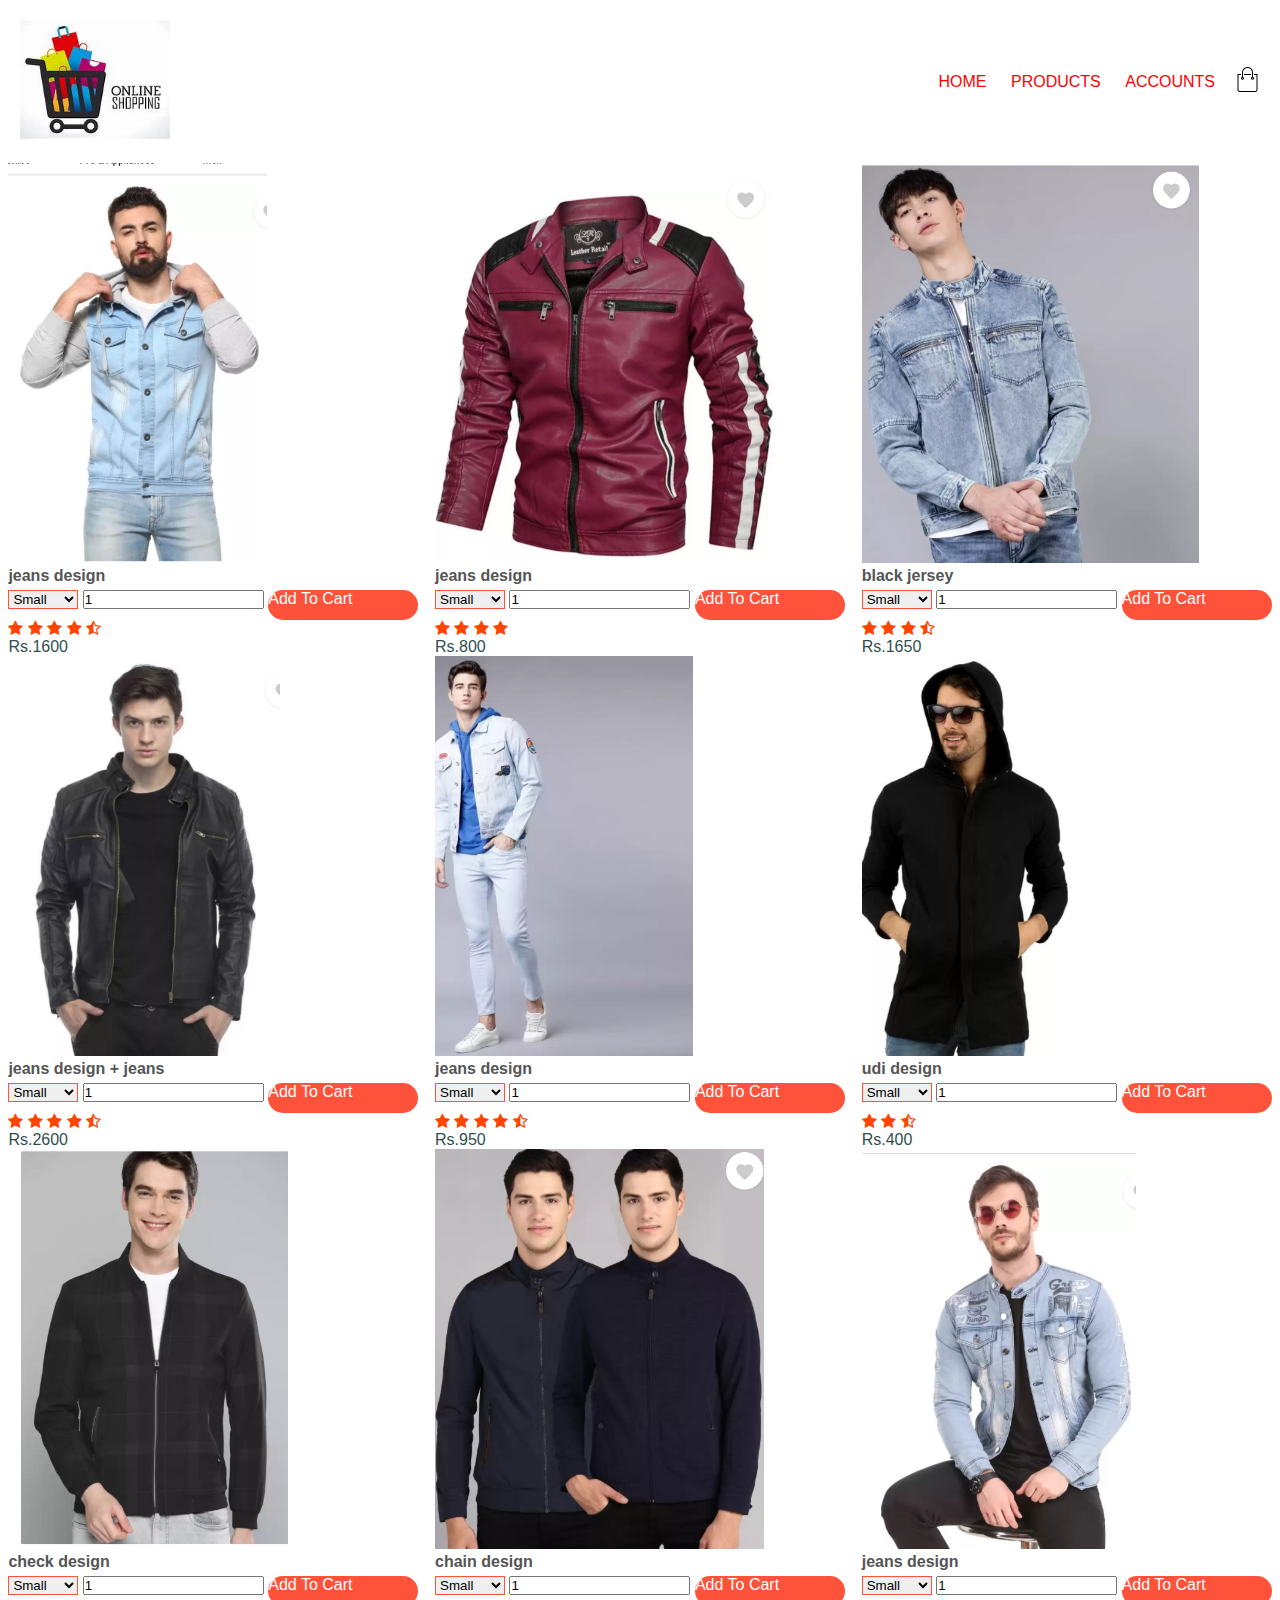
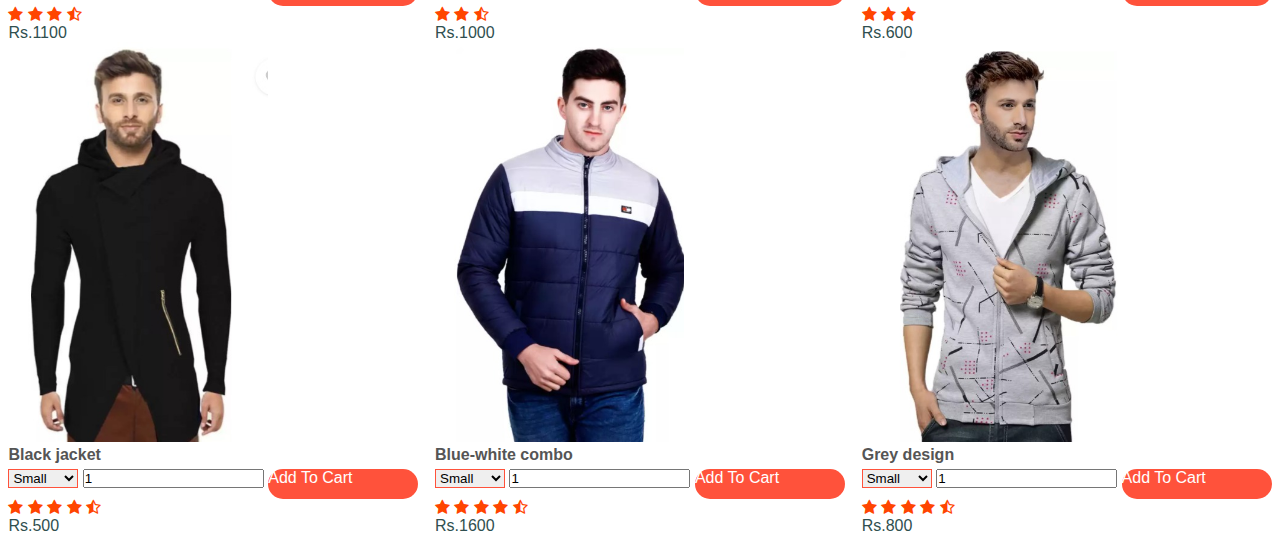
<file: HTML/jacket.html>
<!DOCTYPE html>
<html lang="en">

<head>
    <meta charset="UTF-8">
    <meta name="viewport" content="width=device-width, initial-scale=1.0">
    <title>Jacket</title>
    <link rel="stylesheet" href="https://cdn.jsdelivr.net/npm/bootstrap@4.5.3/dist/css/bootstrap.min.css" integrity="sha384-TX8t27EcRE3e/ihU7zmQxVncDAy5uIKz4rEkgIXeMed4M0jlfIDPvg6uqKI2xXr2" crossorigin="anonymous">
    <link rel="stylesheet" href="https://stackpath.bootstrapcdn.com/font-awesome/4.7.0/css/font-awesome.min.css">
    <link rel="stylesheet" href="../CSS/style.css">
    <style>
        .content {
            min-height: 100px;
        }
        
        .btn {
            display: inline-block;
            margin-top: 5px;
            height: 30px;
            width: 150px;
            border-radius: 30px;
            color: white;
            background-color: #ff523b;
            transition: background 0.5s;
        }
        
        .btn:hover {
            background: #563434;
        }
    </style>

</head>

<body>
    <div class="navbar">
        <div class="logo">
            <a href="../index.html"><img src="../img/logo.jpg" width="150px"></a>
        </div>
        <nav>
            <ul id="MenuItems">
                <li><a href="../index.html">HOME</a></li>
                <li><a href="../HTML/products.html">PRODUCTS</a></li>
                <li><a href="../HTML/account.html">ACCOUNTS</a></li>
            </ul>
        </nav>
        <a href="../HTML/cart.html"><img src="../img/cart.png" width="25px" height="25px"></a>
        <img src="../img/menu.png" class="menu-icon" onclick="menutoggle()">
    </div>
    </div>


    <div class="container-fluid">
        <div class="row">
            <div class="col-md-3">
                <div class="content ">
                    <img src="../img/p12.jpg" class="img-fluid" style="height: 400px;" alt="Responsive image">
                    <h4>jeans design</h4>
                    <div class="col-2">



                        <select>
                            <option>Small</option>
                            <option>Medium</option>
                            <option>Large</option>
                            <option>XL</option>
                            <option>XXL</option>
                            <option>XXXL</option>
                        </select>
                        <input type="number" value="1">
                        <a href="" class="btn">Add To Cart</a>



                    </div>
                    <div class="rating">
                        <i class="fa fa-star"></i>
                        <i class="fa fa-star"></i>
                        <i class="fa fa-star"></i>
                        <i class="fa fa-star"></i>
                        <i class="fa fa-star-half-o"></i>
                    </div>
                    <p>Rs.1600</p>


                </div>
            </div>
            <div class="col-md-3">
                <div class="content ">
                    <img src="../img/p11.jpg" class="img-fluid" style="height: 400px;" alt="Responsive image">
                    <h4>jeans design</h4>
                    <div class="col-2">



                        <select>
                            <option>Small</option>
                            <option>Medium</option>
                            <option>Large</option>
                            <option>XL</option>
                            <option>XXL</option>
                            <option>XXXL</option>
                        </select>
                        <input type="number" value="1">
                        <a href="" class="btn">Add To Cart</a>



                    </div>


                    <div class="rating">
                        <i class="fa fa-star"></i>
                        <i class="fa fa-star"></i>
                        <i class="fa fa-star"></i>
                        <i class="fa fa-star"></i>

                    </div>
                    <p>Rs.800</p>


                </div>
            </div>
            <div class="col-md-3">
                <div class="content ">
                    <img src="../img/p10.jpg" class="img-fluid" style="height: 400px;" alt="Responsive image">
                    <h4>black jersey</h4>
                    <div class="col-2">



                        <select>
                            <option>Small</option>
                            <option>Medium</option>
                            <option>Large</option>
                            <option>XL</option>
                            <option>XXL</option>
                            <option>XXXL</option>
                        </select>
                        <input type="number" value="1">
                        <a href="" class="btn">Add To Cart</a>



                    </div>
                    <div class="rating">
                        <i class="fa fa-star"></i>
                        <i class="fa fa-star"></i>
                        <i class="fa fa-star"></i>

                        <i class="fa fa-star-half-o"></i>
                    </div>
                    <p>Rs.1650</p>


                </div>
            </div>
            <div class="col-md-3">
                <div class="content ">
                    <img src="../img/p9.jpg" class="img-fluid" style="height: 400px;" alt="Responsive image">
                    <h4>jeans design + jeans</h4>
                    <div class="col-2">



                        <select>
                            <option>Small</option>
                            <option>Medium</option>
                            <option>Large</option>
                            <option>XL</option>
                            <option>XXL</option>
                            <option>XXXL</option>
                        </select>
                        <input type="number" value="1">
                        <a href="" class="btn">Add To Cart</a>



                    </div>

                    <div class="rating">
                        <i class="fa fa-star"></i>
                        <i class="fa fa-star"></i>
                        <i class="fa fa-star"></i>
                        <i class="fa fa-star"></i>
                        <i class="fa fa-star-half-o"></i>
                    </div>
                    <p>Rs.2600</p>


                </div>
            </div>
            <div class="col-md-3">
                <div class="content ">
                    <img src="../img/p8.jpg" class="img-fluid" style="height: 400px;" alt="Responsive image">
                    <h4>jeans design</h4>
                    <div class="col-2">



                        <select>
                            <option>Small</option>
                            <option>Medium</option>
                            <option>Large</option>
                            <option>XL</option>
                            <option>XXL</option>
                            <option>XXXL</option>
                        </select>
                        <input type="number" value="1">
                        <a href="" class="btn">Add To Cart</a>



                    </div>
                    <div class="rating">
                        <i class="fa fa-star"></i>
                        <i class="fa fa-star"></i>
                        <i class="fa fa-star"></i>
                        <i class="fa fa-star"></i>
                        <i class="fa fa-star-half-o"></i>
                    </div>
                    <p>Rs.950</p>


                </div>
            </div>
            <div class="col-md-3">
                <div class="content ">
                    <img src="../img/p7.jpg" class="img-fluid" style="height: 400px;" alt="Responsive image">
                    <h4>udi design</h4>
                    <div class="col-2">



                        <select>
                            <option>Small</option>
                            <option>Medium</option>
                            <option>Large</option>
                            <option>XL</option>
                            <option>XXL</option>
                            <option>XXXL</option>
                        </select>
                        <input type="number" value="1">
                        <a href="" class="btn">Add To Cart</a>



                    </div>
                    <div class="rating">
                        <i class="fa fa-star"></i>
                        <i class="fa fa-star"></i>

                        <i class="fa fa-star-half-o"></i>
                    </div>
                    <p>Rs.400</p>


                </div>
            </div>
            <div class="col-md-3">
                <div class="content ">
                    <img src="../img/p6.jpg" class="img-fluid" style="height: 400px;" alt="Responsive image">
                    <h4>check design</h4>
                    <div class="col-2">



                        <select>
                            <option>Small</option>
                            <option>Medium</option>
                            <option>Large</option>
                            <option>XL</option>
                            <option>XXL</option>
                            <option>XXXL</option>
                        </select>
                        <input type="number" value="1">
                        <a href="" class="btn">Add To Cart</a>



                    </div>
                    <div class="rating">
                        <i class="fa fa-star"></i>
                        <i class="fa fa-star"></i>

                        <i class="fa fa-star"></i>
                        <i class="fa fa-star-half-o"></i>
                    </div>
                    <p>Rs.1100</p>


                </div>
            </div>
            <div class="col-md-3">
                <div class="content ">
                    <img src="../img/p5.jpg" class="img-fluid" style="height: 400px;" alt="Responsive image">
                    <h4>chain design</h4>
                    <div class="col-2">



                        <select>
                            <option>Small</option>
                            <option>Medium</option>
                            <option>Large</option>
                            <option>XL</option>
                            <option>XXL</option>
                            <option>XXXL</option>
                        </select>
                        <input type="number" value="1">
                        <a href="" class="btn">Add To Cart</a>



                    </div>
                    <div class="rating">

                        <i class="fa fa-star"></i>
                        <i class="fa fa-star"></i>
                        <i class="fa fa-star-half-o"></i>
                    </div>
                    <p>Rs.1000</p>


                </div>
            </div>

            <div class="col-md-3">
                <div class="content ">
                    <img src="../img/p1.jpg" class="img-fluid" style="height: 400px;" alt="Responsive image">
                    <h4>jeans design</h4>
                    <div class="col-2">



                        <select>
                            <option>Small</option>
                            <option>Medium</option>
                            <option>Large</option>
                            <option>XL</option>
                            <option>XXL</option>
                            <option>XXXL</option>
                        </select>
                        <input type="number" value="1">
                        <a href="" class="btn">Add To Cart</a>



                    </div>
                    <div class="rating">
                        <i class="fa fa-star"></i>

                        <i class="fa fa-star"></i>
                        <i class="fa fa-star"></i>

                    </div>
                    <p>Rs.600</p>


                </div>
            </div>
            <div class="col-md-3">
                <div class="content">
                    <img src="../img/p2.jpg" class="img-fluid" style="height: 400px;" alt="Responsive image">
                    <h4>Black jacket</h4>
                    <div class="col-2">



                        <select>
                            <option>Small</option>
                            <option>Medium</option>
                            <option>Large</option>
                            <option>XL</option>
                            <option>XXL</option>
                            <option>XXXL</option>
                        </select>
                        <input type="number" value="1">
                        <a href="" class="btn">Add To Cart</a>



                    </div>
                    <div class="rating">
                        <i class="fa fa-star"></i>
                        <i class="fa fa-star"></i>
                        <i class="fa fa-star"></i>
                        <i class="fa fa-star"></i>
                        <i class="fa fa-star-half-o"></i>
                    </div>
                    <p>Rs.500</p>
                </div>
            </div>
            <div class="col-md-3">
                <div class="content ">
                    <img src="../img/p3.jpg" class="img-fluid" style="height: 400px;" alt="Responsive image">
                    <h4>Blue-white combo</h4>
                    <div class="col-2">



                        <select>
                            <option>Small</option>
                            <option>Medium</option>
                            <option>Large</option>
                            <option>XL</option>
                            <option>XXL</option>
                            <option>XXXL</option>
                        </select>
                        <input type="number" value="1">
                        <a href="" class="btn">Add To Cart</a>



                    </div>
                    <div class="rating">
                        <i class="fa fa-star"></i>
                        <i class="fa fa-star"></i>
                        <i class="fa fa-star"></i>
                        <i class="fa fa-star"></i>
                        <i class="fa fa-star-half-o"></i>
                    </div>
                    <p>Rs.1600</p>
                </div>
            </div>
            <div class="col-md-3">
                <div class="content">
                    <img src="../img/p4.jpg" class="img-fluid" style="height: 400px;" alt="Responsive image">
                    <h4>Grey design</h4>
                    <div class="col-2">



                        <select>
                            <option>Small</option>
                            <option>Medium</option>
                            <option>Large</option>
                            <option>XL</option>
                            <option>XXL</option>
                            <option>XXXL</option>
                        </select>
                        <input type="number" value="1">
                        <a href="" class="btn">Add To Cart</a>



                    </div>
                    <div class="rating">
                        <i class="fa fa-star"></i>
                        <i class="fa fa-star"></i>
                        <i class="fa fa-star"></i>
                        <i class="fa fa-star"></i>
                        <i class="fa fa-star-half-o"></i>
                    </div>
                    <p>Rs.800</p>
                </div>






            </div>
        </div>
</body>

</html>
</file>
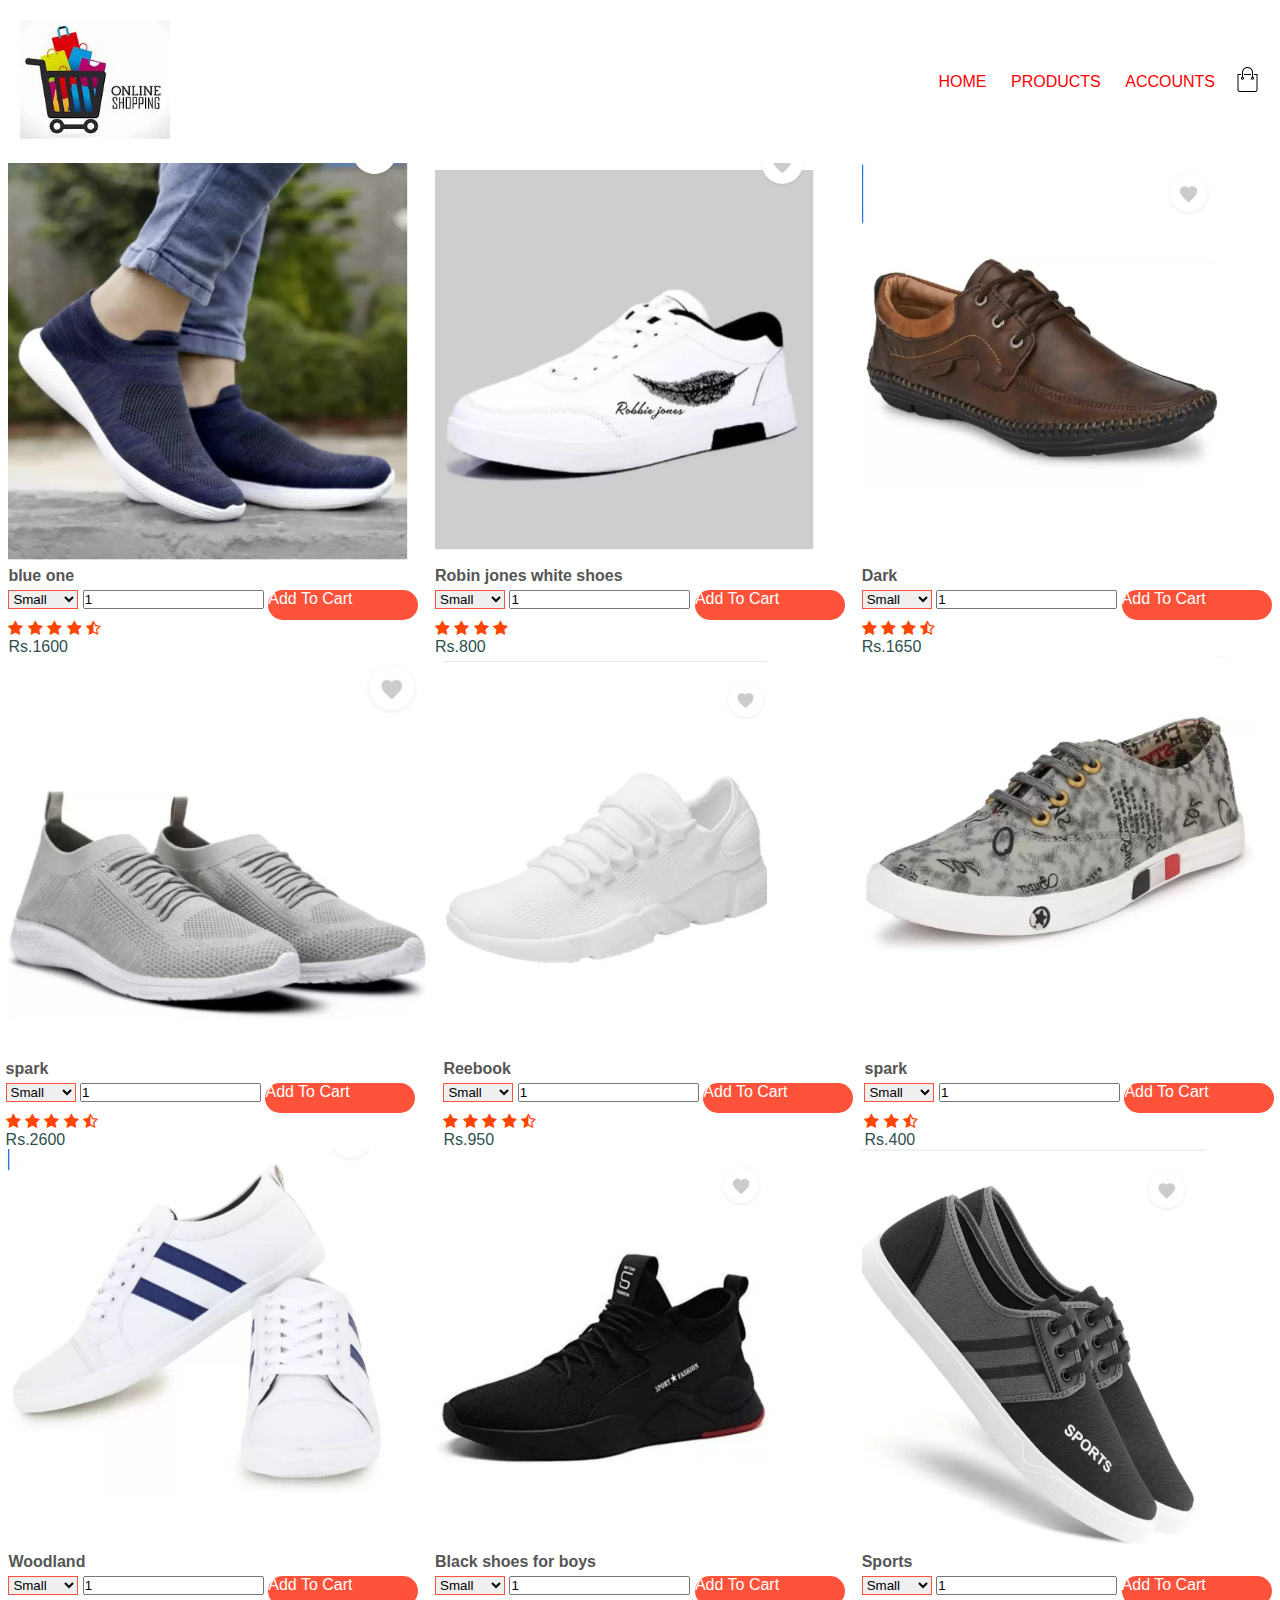
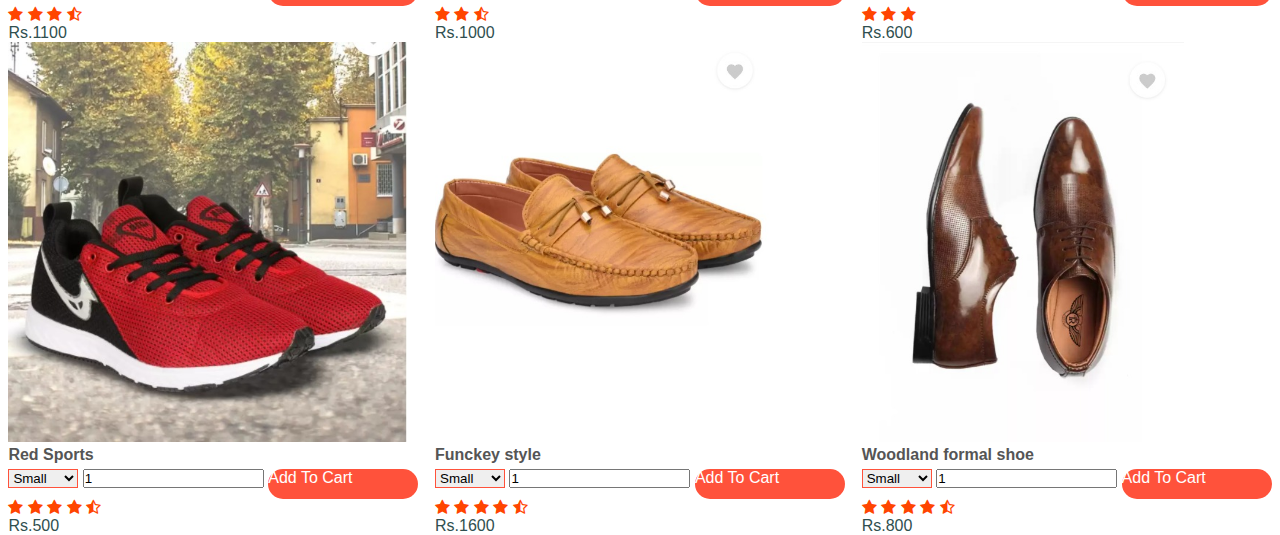
<file: HTML/shoes.html>
<!DOCTYPE html>
<html lang="en">

<head>
    <meta charset="UTF-8">
    <meta name="viewport" content="width=device-width, initial-scale=1.0">
    <title>Shoes</title>
    <link rel="stylesheet" href="https://cdn.jsdelivr.net/npm/bootstrap@4.5.3/dist/css/bootstrap.min.css" integrity="sha384-TX8t27EcRE3e/ihU7zmQxVncDAy5uIKz4rEkgIXeMed4M0jlfIDPvg6uqKI2xXr2" crossorigin="anonymous">
    <link rel="stylesheet" href="https://stackpath.bootstrapcdn.com/font-awesome/4.7.0/css/font-awesome.min.css">
    <link rel="stylesheet" href="../CSS/style.css">
    <style>
        .content {
            min-height: 100px;
        }
        
        .btn {
            display: inline-block;
            margin-top: 5px;
            height: 30px;
            width: 150px;
            border-radius: 30px;
            color: white;
            background-color: #ff523b;
            transition: background 0.5s;
        }
        
        .btn:hover {
            background: #563434;
        }
    </style>
</head>

<body>
    <div class="navbar">
        <div class="logo">
            <a href="../index.html"><img src="../img/logo.jpg" width="150px"></a>
        </div>
        <nav>
            <ul id="MenuItems">
                <li><a href="../index.html">HOME</a></li>
                <li><a href="../HTML/products.html">PRODUCTS</a></li>
                <li><a href="../HTML/account.html">ACCOUNTS</a></li>
            </ul>
        </nav>
        <a href="../HTML/cart.html"><img src="../img/cart.png" width="25px" height="25px"></a>
        <img src="../img/menu.png" class="menu-icon" onclick="menutoggle()">
    </div>
    </div>

    <div class="container-fluid">
        <div class="row">
            <div class="col-md-3">
                <div class="content ">
                    <img src="../img/s1.jpg" class="img-fluid" style="height: 400px;" alt="Responsive image">
                    <h4>blue one</h4>
                    <div class="col-2">



                        <select>
                            <option>Small</option>
                            <option>Medium</option>
                            <option>Large</option>
                            <option>XL</option>
                            <option>XXL</option>
                            <option>XXXL</option>
                        </select>
                        <input type="number" value="1">
                        <a href="" class="btn">Add To Cart</a>



                    </div>
                    <div class="rating">
                        <i class="fa fa-star"></i>
                        <i class="fa fa-star"></i>
                        <i class="fa fa-star"></i>
                        <i class="fa fa-star"></i>
                        <i class="fa fa-star-half-o"></i>
                    </div>
                    <p>Rs.1600</p>


                </div>
            </div>
            <div class="col-md-3">
                <div class="content ">
                    <img src="../img/s2.jpg" class="img-fluid" style="height: 400px;" alt="Responsive image">
                    <h4>Robin jones white shoes</h4>
                    <div class="col-2">



                        <select>
                            <option>Small</option>
                            <option>Medium</option>
                            <option>Large</option>
                            <option>XL</option>
                            <option>XXL</option>
                            <option>XXXL</option>
                        </select>
                        <input type="number" value="1">
                        <a href="" class="btn">Add To Cart</a>



                    </div>
                    <div class="rating">
                        <i class="fa fa-star"></i>
                        <i class="fa fa-star"></i>
                        <i class="fa fa-star"></i>
                        <i class="fa fa-star"></i>

                    </div>
                    <p>Rs.800</p>


                </div>
            </div>
            <div class="col-md-3">
                <div class="content ">
                    <img src="../img/s3.jpg" class="img-fluid" style="height: 400px;" alt="Responsive image">
                    <h4>Dark</h4>
                    <div class="col-2">



                        <select>
                            <option>Small</option>
                            <option>Medium</option>
                            <option>Large</option>
                            <option>XL</option>
                            <option>XXL</option>
                            <option>XXXL</option>
                        </select>
                        <input type="number" value="1">
                        <a href="" class="btn">Add To Cart</a>



                    </div>
                    <div class="rating">
                        <i class="fa fa-star"></i>
                        <i class="fa fa-star"></i>
                        <i class="fa fa-star"></i>

                        <i class="fa fa-star-half-o"></i>
                    </div>
                    <p>Rs.1650</p>


                </div>
            </div>
            <div class="col-md-3">
                <div class="content ">
                    <img src="../img/s4.jpg" class="img-fluid" style="height: 400px;" alt="Responsive image">
                    <h4>spark</h4>
                    <div class="col-2">



                        <select>
                            <option>Small</option>
                            <option>Medium</option>
                            <option>Large</option>
                            <option>XL</option>
                            <option>XXL</option>
                            <option>XXXL</option>
                        </select>
                        <input type="number" value="1">
                        <a href="" class="btn">Add To Cart</a>



                    </div>
                    <div class="rating">
                        <i class="fa fa-star"></i>
                        <i class="fa fa-star"></i>
                        <i class="fa fa-star"></i>
                        <i class="fa fa-star"></i>
                        <i class="fa fa-star-half-o"></i>
                    </div>
                    <p>Rs.2600</p>


                </div>
            </div>
            <div class="col-md-3">
                <div class="content ">
                    <img src="../img/s5.jpg" class="img-fluid" style="height: 400px;" alt="Responsive image">
                    <h4>Reebook</h4>
                    <div class="col-2">



                        <select>
                            <option>Small</option>
                            <option>Medium</option>
                            <option>Large</option>
                            <option>XL</option>
                            <option>XXL</option>
                            <option>XXXL</option>
                        </select>
                        <input type="number" value="1">
                        <a href="" class="btn">Add To Cart</a>



                    </div>
                    <div class="rating">
                        <i class="fa fa-star"></i>
                        <i class="fa fa-star"></i>
                        <i class="fa fa-star"></i>
                        <i class="fa fa-star"></i>
                        <i class="fa fa-star-half-o"></i>
                    </div>
                    <p>Rs.950</p>


                </div>
            </div>
            <div class="col-md-3">
                <div class="content ">
                    <img src="../img/s6.jpg" class="img-fluid" style="height: 400px;" alt="Responsive image">
                    <h4>spark</h4>
                    <div class="col-2">



                        <select>
                            <option>Small</option>
                            <option>Medium</option>
                            <option>Large</option>
                            <option>XL</option>
                            <option>XXL</option>
                            <option>XXXL</option>
                        </select>
                        <input type="number" value="1">
                        <a href="" class="btn">Add To Cart</a>



                    </div>
                    <div class="rating">
                        <i class="fa fa-star"></i>
                        <i class="fa fa-star"></i>

                        <i class="fa fa-star-half-o"></i>
                    </div>
                    <p>Rs.400</p>


                </div>
            </div>
            <div class="col-md-3">
                <div class="content ">
                    <img src="../img/s7.jpg" class="img-fluid" style="height: 400px;" alt="Responsive image">
                    <h4>Woodland</h4>
                    <div class="col-2">



                        <select>
                            <option>Small</option>
                            <option>Medium</option>
                            <option>Large</option>
                            <option>XL</option>
                            <option>XXL</option>
                            <option>XXXL</option>
                        </select>
                        <input type="number" value="1">
                        <a href="" class="btn">Add To Cart</a>



                    </div>
                    <div class="rating">
                        <i class="fa fa-star"></i>
                        <i class="fa fa-star"></i>

                        <i class="fa fa-star"></i>
                        <i class="fa fa-star-half-o"></i>
                    </div>
                    <p>Rs.1100</p>


                </div>
            </div>
            <div class="col-md-3">
                <div class="content ">
                    <img src="../img/s8.jpg" class="img-fluid" style="height: 400px;" alt="Responsive image">
                    <h4>Black shoes for boys</h4>
                    <div class="col-2">



                        <select>
                            <option>Small</option>
                            <option>Medium</option>
                            <option>Large</option>
                            <option>XL</option>
                            <option>XXL</option>
                            <option>XXXL</option>
                        </select>
                        <input type="number" value="1">
                        <a href="" class="btn">Add To Cart</a>



                    </div>
                    <div class="rating">

                        <i class="fa fa-star"></i>
                        <i class="fa fa-star"></i>
                        <i class="fa fa-star-half-o"></i>
                    </div>
                    <p>Rs.1000</p>


                </div>
            </div>

            <div class="col-md-3">
                <div class="content ">
                    <img src="../img/s9.jpg" class="img-fluid" style="height: 400px;" alt="Responsive image">
                    <h4>Sports</h4>
                    <div class="col-2">



                        <select>
                            <option>Small</option>
                            <option>Medium</option>
                            <option>Large</option>
                            <option>XL</option>
                            <option>XXL</option>
                            <option>XXXL</option>
                        </select>
                        <input type="number" value="1">
                        <a href="" class="btn">Add To Cart</a>



                    </div>
                    <div class="rating">
                        <i class="fa fa-star"></i>

                        <i class="fa fa-star"></i>
                        <i class="fa fa-star"></i>

                    </div>
                    <p>Rs.600</p>


                </div>
            </div>
            <div class="col-md-3">
                <div class="content">
                    <img src="../img/s10.jpg" class="img-fluid" style="height: 400px;" alt="Responsive image">
                    <h4>Red Sports</h4>
                    <div class="col-2">



                        <select>
                            <option>Small</option>
                            <option>Medium</option>
                            <option>Large</option>
                            <option>XL</option>
                            <option>XXL</option>
                            <option>XXXL</option>
                        </select>
                        <input type="number" value="1">
                        <a href="" class="btn">Add To Cart</a>



                    </div>
                    <div class="rating">
                        <i class="fa fa-star"></i>
                        <i class="fa fa-star"></i>
                        <i class="fa fa-star"></i>
                        <i class="fa fa-star"></i>
                        <i class="fa fa-star-half-o"></i>
                    </div>
                    <p>Rs.500</p>
                </div>
            </div>
            <div class="col-md-3">
                <div class="content ">
                    <img src="../img/s11.jpg" class="img-fluid" style="height: 400px;" alt="Responsive image">
                    <h4>Funckey style</h4>
                    <div class="col-2">



                        <select>
                            <option>Small</option>
                            <option>Medium</option>
                            <option>Large</option>
                            <option>XL</option>
                            <option>XXL</option>
                            <option>XXXL</option>
                        </select>
                        <input type="number" value="1">
                        <a href="" class="btn">Add To Cart</a>



                    </div>
                    <div class="rating">
                        <i class="fa fa-star"></i>
                        <i class="fa fa-star"></i>
                        <i class="fa fa-star"></i>
                        <i class="fa fa-star"></i>
                        <i class="fa fa-star-half-o"></i>
                    </div>
                    <p>Rs.1600</p>
                </div>
            </div>
            <div class="col-md-3">
                <div class="content">
                    <img src="../img/s12.jpg" class="img-fluid" style="height: 400px;" alt="Responsive image">
                    <h4>Woodland formal shoe</h4>
                    <div class="col-2">



                        <select>
                            <option>Small</option>
                            <option>Medium</option>
                            <option>Large</option>
                            <option>XL</option>
                            <option>XXL</option>
                            <option>XXXL</option>
                        </select>
                        <input type="number" value="1">
                        <a href="" class="btn">Add To Cart</a>



                    </div>
                    <div class="rating">
                        <i class="fa fa-star"></i>
                        <i class="fa fa-star"></i>
                        <i class="fa fa-star"></i>
                        <i class="fa fa-star"></i>
                        <i class="fa fa-star-half-o"></i>
                    </div>
                    <p>Rs.800</p>
                </div>






            </div>
        </div>
</body>

</html>
</file>
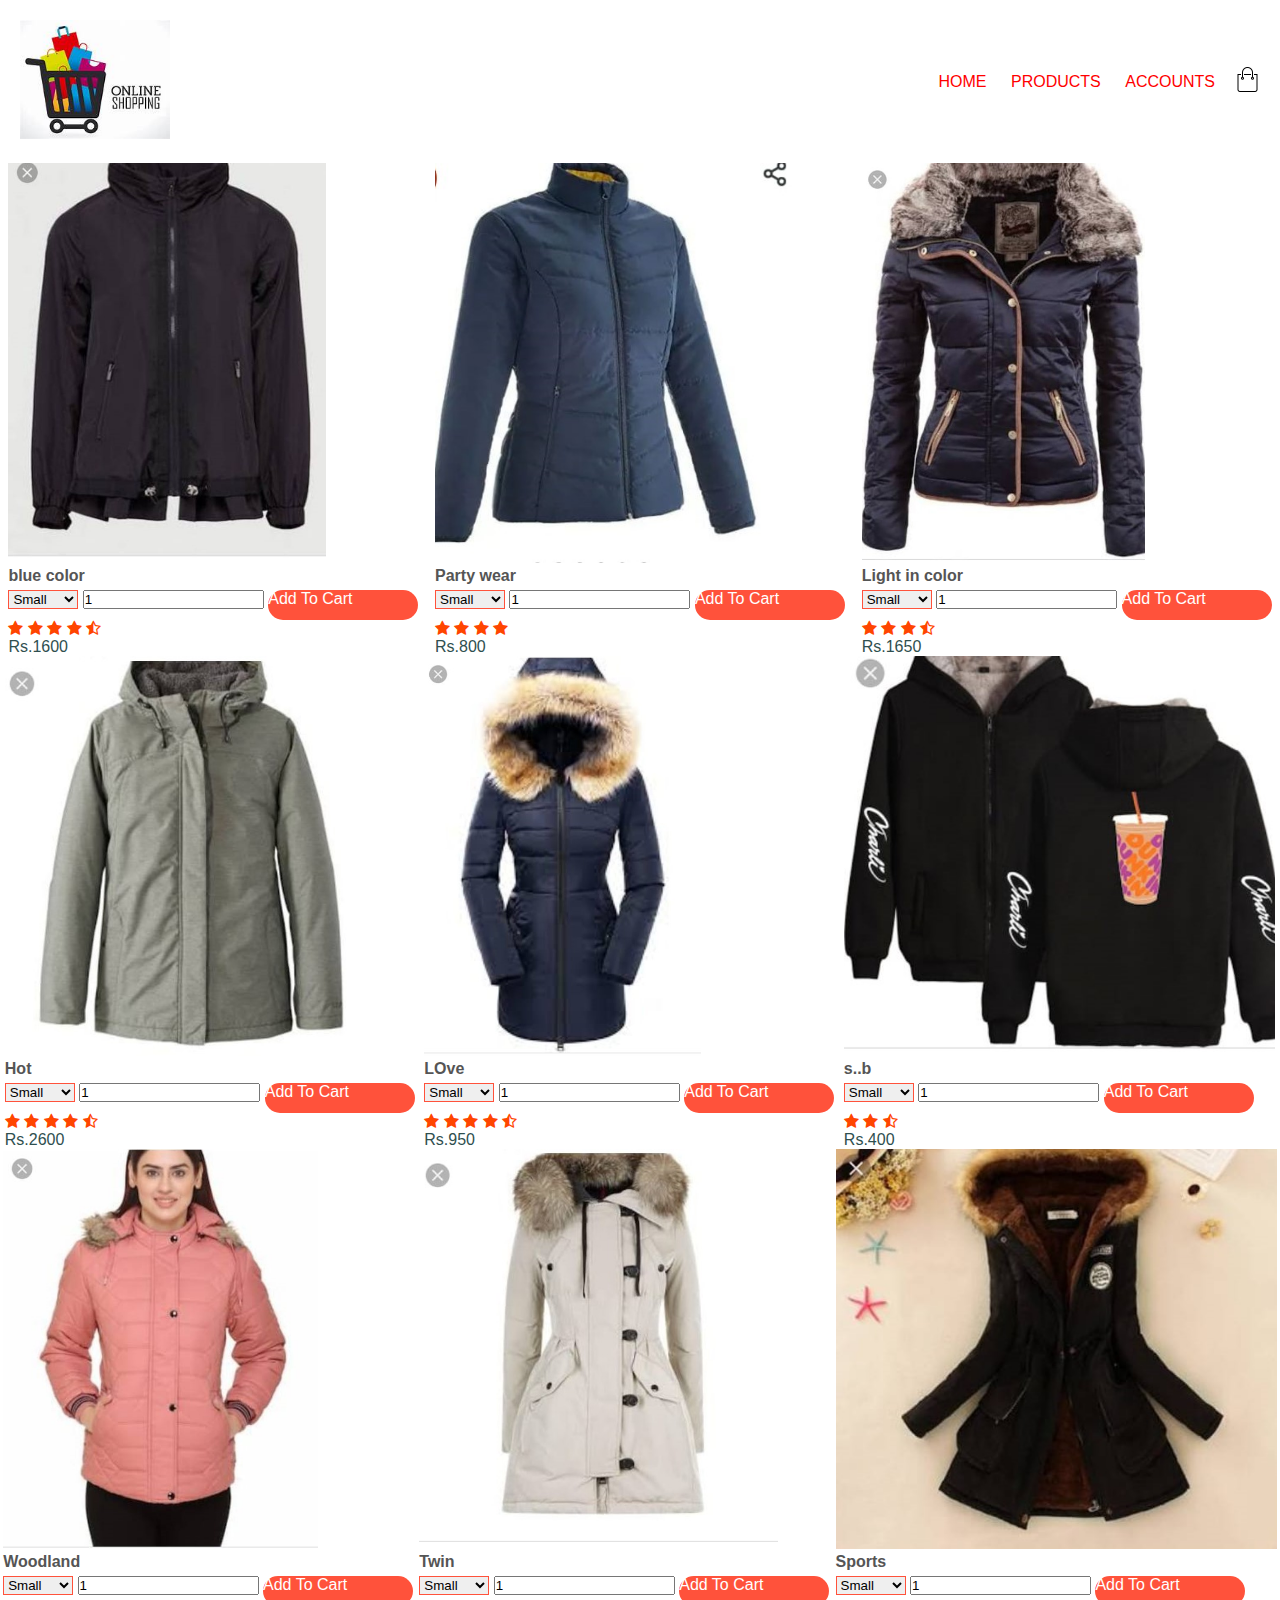
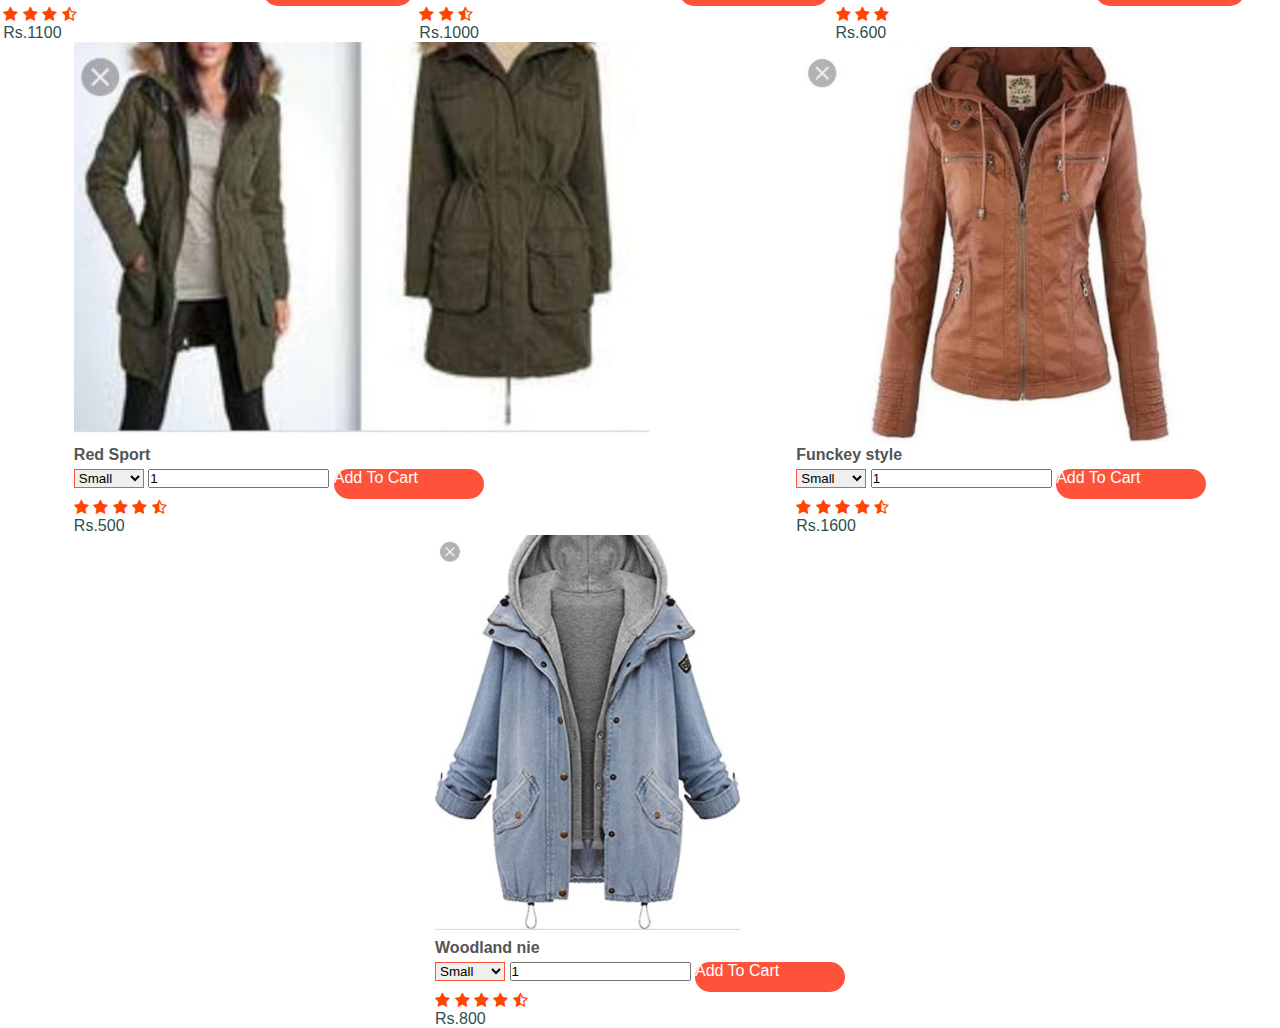
<file: HTML/women.html>
<!DOCTYPE html>
<html lang="en">

<head>
    <meta charset="UTF-8">
    <meta name="viewport" content="width=device-width, initial-scale=1.0">
    <title>Shoes</title>
    <link rel="stylesheet" href="https://cdn.jsdelivr.net/npm/bootstrap@4.5.3/dist/css/bootstrap.min.css" integrity="sha384-TX8t27EcRE3e/ihU7zmQxVncDAy5uIKz4rEkgIXeMed4M0jlfIDPvg6uqKI2xXr2" crossorigin="anonymous">
    <link rel="stylesheet" href="https://stackpath.bootstrapcdn.com/font-awesome/4.7.0/css/font-awesome.min.css">
    <link rel="stylesheet" href="../CSS/style.css">
    <style>
        .content {
            min-height: 100px;
        }
        
        .btn {
            display: inline-block;
            margin-top: 5px;
            height: 30px;
            width: 150px;
            border-radius: 30px;
            color: white;
            background-color: #ff523b;
            transition: background 0.5s;
        }
        
        .btn:hover {
            background: #563434;
        }
    </style>
</head>

<body>
    <div class="navbar">
        <div class="logo">
            <a href="../index.html"><img src="../img/logo.jpg" width="150px"></a>
        </div>
        <nav>
            <ul id="MenuItems">
                <li><a href="../index.html">HOME</a></li>
                <li><a href="../HTML/products.html">PRODUCTS</a></li>
                <li><a href="../HTML/account.html">ACCOUNTS</a></li>
            </ul>
        </nav>
        <a href="../HTML/cart.html"><img src="../img/cart.png" width="25px" height="25px"></a>
        <img src="../img/menu.png" class="menu-icon" onclick="menutoggle()">
    </div>
    </div>

    <div class="container-fluid">
        <div class="row">
            <div class="col-md-3">
                <div class="content ">
                    <img src="../img/w1.jpg" class="img-fluid" style="height: 400px;" alt="Responsive image">
                    <h4>blue color</h4>
                    <div class="col-2">



                        <select>
                            <option>Small</option>
                            <option>Medium</option>
                            <option>Large</option>
                            <option>XL</option>
                            <option>XXL</option>
                            <option>XXXL</option>
                        </select>
                        <input type="number" value="1">
                        <a href="" class="btn">Add To Cart</a>



                    </div>
                    <div class="rating">
                        <i class="fa fa-star"></i>
                        <i class="fa fa-star"></i>
                        <i class="fa fa-star"></i>
                        <i class="fa fa-star"></i>
                        <i class="fa fa-star-half-o"></i>
                    </div>
                    <p>Rs.1600</p>


                </div>
            </div>
            <div class="col-md-3">
                <div class="content ">
                    <img src="../img/w2.jpg" class="img-fluid" style="height: 400px;" alt="Responsive image">
                    <h4>Party wear</h4>
                    <div class="col-2">



                        <select>
                            <option>Small</option>
                            <option>Medium</option>
                            <option>Large</option>
                            <option>XL</option>
                            <option>XXL</option>
                            <option>XXXL</option>
                        </select>
                        <input type="number" value="1">
                        <a href="" class="btn">Add To Cart</a>



                    </div>
                    <div class="rating">
                        <i class="fa fa-star"></i>
                        <i class="fa fa-star"></i>
                        <i class="fa fa-star"></i>
                        <i class="fa fa-star"></i>

                    </div>
                    <p>Rs.800</p>


                </div>
            </div>
            <div class="col-md-3">
                <div class="content ">
                    <img src="../img/w3.jpg" class="img-fluid" style="height: 400px;" alt="Responsive image">
                    <h4>Light in color</h4>
                    <div class="col-2">



                        <select>
                            <option>Small</option>
                            <option>Medium</option>
                            <option>Large</option>
                            <option>XL</option>
                            <option>XXL</option>
                            <option>XXXL</option>
                        </select>
                        <input type="number" value="1">
                        <a href="" class="btn">Add To Cart</a>



                    </div>
                    <div class="rating">
                        <i class="fa fa-star"></i>
                        <i class="fa fa-star"></i>
                        <i class="fa fa-star"></i>

                        <i class="fa fa-star-half-o"></i>
                    </div>
                    <p>Rs.1650</p>


                </div>
            </div>
            <div class="col-md-3">
                <div class="content ">
                    <img src="../img/w4.jpg" class="img-fluid" style="height: 400px;" alt="Responsive image">
                    <h4>Hot</h4>
                    <div class="col-2">



                        <select>
                            <option>Small</option>
                            <option>Medium</option>
                            <option>Large</option>
                            <option>XL</option>
                            <option>XXL</option>
                            <option>XXXL</option>
                        </select>
                        <input type="number" value="1">
                        <a href="" class="btn">Add To Cart</a>



                    </div>
                    <div class="rating">
                        <i class="fa fa-star"></i>
                        <i class="fa fa-star"></i>
                        <i class="fa fa-star"></i>
                        <i class="fa fa-star"></i>
                        <i class="fa fa-star-half-o"></i>
                    </div>
                    <p>Rs.2600</p>


                </div>
            </div>
            <div class="col-md-3">
                <div class="content ">
                    <img src="../img/w5.jpg" class="img-fluid" style="height: 400px;" alt="Responsive image">
                    <h4>LOve</h4>
                    <div class="col-2">



                        <select>
                            <option>Small</option>
                            <option>Medium</option>
                            <option>Large</option>
                            <option>XL</option>
                            <option>XXL</option>
                            <option>XXXL</option>
                        </select>
                        <input type="number" value="1">
                        <a href="" class="btn">Add To Cart</a>



                    </div>
                    <div class="rating">
                        <i class="fa fa-star"></i>
                        <i class="fa fa-star"></i>
                        <i class="fa fa-star"></i>
                        <i class="fa fa-star"></i>
                        <i class="fa fa-star-half-o"></i>
                    </div>
                    <p>Rs.950</p>


                </div>
            </div>
            <div class="col-md-3">
                <div class="content ">
                    <img src="../img/w6.jpg" class="img-fluid" style="height: 400px;" alt="Responsive image">
                    <h4>s..b</h4>
                    <div class="col-2">



                        <select>
                            <option>Small</option>
                            <option>Medium</option>
                            <option>Large</option>
                            <option>XL</option>
                            <option>XXL</option>
                            <option>XXXL</option>
                        </select>
                        <input type="number" value="1">
                        <a href="" class="btn">Add To Cart</a>



                    </div>
                    <div class="rating">
                        <i class="fa fa-star"></i>
                        <i class="fa fa-star"></i>

                        <i class="fa fa-star-half-o"></i>
                    </div>
                    <p>Rs.400</p>


                </div>
            </div>
            <div class="col-md-3">
                <div class="content ">
                    <img src="../img/w7.jpg" class="img-fluid" style="height: 400px;" alt="Responsive image">
                    <h4>Woodland</h4>
                    <div class="col-2">



                        <select>
                            <option>Small</option>
                            <option>Medium</option>
                            <option>Large</option>
                            <option>XL</option>
                            <option>XXL</option>
                            <option>XXXL</option>
                        </select>
                        <input type="number" value="1">
                        <a href="" class="btn">Add To Cart</a>



                    </div>
                    <div class="rating">
                        <i class="fa fa-star"></i>
                        <i class="fa fa-star"></i>

                        <i class="fa fa-star"></i>
                        <i class="fa fa-star-half-o"></i>
                    </div>
                    <p>Rs.1100</p>


                </div>
            </div>
            <div class="col-md-3">
                <div class="content ">
                    <img src="../img/w8.jpg" class="img-fluid" style="height: 400px;" alt="Responsive image">
                    <h4>Twin</h4>
                    <div class="col-2">



                        <select>
                            <option>Small</option>
                            <option>Medium</option>
                            <option>Large</option>
                            <option>XL</option>
                            <option>XXL</option>
                            <option>XXXL</option>
                        </select>
                        <input type="number" value="1">
                        <a href="" class="btn">Add To Cart</a>



                    </div>
                    <div class="rating">

                        <i class="fa fa-star"></i>
                        <i class="fa fa-star"></i>
                        <i class="fa fa-star-half-o"></i>
                    </div>
                    <p>Rs.1000</p>


                </div>
            </div>

            <div class="col-md-3">
                <div class="content ">
                    <img src="../img/w9.jpg" class="img-fluid" style="height: 400px;" alt="Responsive image">
                    <h4>Sports</h4>
                    <div class="col-2">



                        <select>
                            <option>Small</option>
                            <option>Medium</option>
                            <option>Large</option>
                            <option>XL</option>
                            <option>XXL</option>
                            <option>XXXL</option>
                        </select>
                        <input type="number" value="1">
                        <a href="" class="btn">Add To Cart</a>



                    </div>
                    <div class="rating">
                        <i class="fa fa-star"></i>

                        <i class="fa fa-star"></i>
                        <i class="fa fa-star"></i>

                    </div>
                    <p>Rs.600</p>


                </div>
            </div>
            <div class="col-md-3">
                <div class="content">
                    <img src="../img/w10.jpg" class="img-fluid" style="height: 400px;" alt="Responsive image">
                    <h4>Red Sport</h4>
                    <div class="col-2">



                        <select>
                            <option>Small</option>
                            <option>Medium</option>
                            <option>Large</option>
                            <option>XL</option>
                            <option>XXL</option>
                            <option>XXXL</option>
                        </select>
                        <input type="number" value="1">
                        <a href="" class="btn">Add To Cart</a>



                    </div>
                    <div class="rating">
                        <i class="fa fa-star"></i>
                        <i class="fa fa-star"></i>
                        <i class="fa fa-star"></i>
                        <i class="fa fa-star"></i>
                        <i class="fa fa-star-half-o"></i>
                    </div>
                    <p>Rs.500</p>
                </div>
            </div>
            <div class="col-md-3">
                <div class="content ">
                    <img src="../img/w11.jpg" class="img-fluid" style="height: 400px;" alt="Responsive image">
                    <h4>Funckey style</h4>
                    <div class="col-2">



                        <select>
                            <option>Small</option>
                            <option>Medium</option>
                            <option>Large</option>
                            <option>XL</option>
                            <option>XXL</option>
                            <option>XXXL</option>
                        </select>
                        <input type="number" value="1">
                        <a href="" class="btn">Add To Cart</a>



                    </div>
                    <div class="rating">
                        <i class="fa fa-star"></i>
                        <i class="fa fa-star"></i>
                        <i class="fa fa-star"></i>
                        <i class="fa fa-star"></i>
                        <i class="fa fa-star-half-o"></i>
                    </div>
                    <p>Rs.1600</p>
                </div>
            </div>
            <div class="col-md-3">
                <div class="content">
                    <img src="../img/w12.jpg" class="img-fluid" style="height: 400px;" alt="Responsive image">
                    <h4>Woodland nie</h4>
                    <div class="col-2">



                        <select>
                            <option>Small</option>
                            <option>Medium</option>
                            <option>Large</option>
                            <option>XL</option>
                            <option>XXL</option>
                            <option>XXXL</option>
                        </select>
                        <input type="number" value="1">
                        <a href="" class="btn">Add To Cart</a>



                    </div>
                    <div class="rating">
                        <i class="fa fa-star"></i>
                        <i class="fa fa-star"></i>
                        <i class="fa fa-star"></i>
                        <i class="fa fa-star"></i>
                        <i class="fa fa-star-half-o"></i>
                    </div>
                    <p>Rs.800</p>
                </div>






            </div>
        </div>
</body>

</html>
</file>
<file: CSS/style.css>
* {
    margin: 0;
    padding: 0;
    box-sizing: border-box;
}

body {
    font-family: 'Poppins', sans-serif;
}

.navbar {
    display: flex;
    align-items: center;
    padding: 20px;
}

nav {
    flex: 1;
    text-align: right;
}

nav ul {
    display: inline-block;
    list-style-type: none;
}

nav ul li {
    display: inline-block;
    margin-right: 20px;
}

a {
    text-decoration: none;
    font-family: 'Franklin Gothic Medium', 'Arial Narrow', Arial, sans-serif;
    color: red;
}

p {
    color: darkslategray;
}

.container {
    max-width: 1300px;
    margin: auto;
    padding-left: 25px;
    padding-right: 25px;
}

.row {
    display: flex;
    align-items: center;
    flex-wrap: wrap;
    justify-content: space-around;
}

.col {
    flex-basis: 50%;
    min-width: 300px;
}

.col img {
    width: 90%;
    padding: 50px 0;
}

.col h1 {
    font-size: 50px;
    line-height: 60px;
    margin: 25px 0;
}

.button {
    display: inline-block;
    color: white;
    background-color: #ff523b;
    padding: 8px 30px;
    margin: 30px 0;
    border-radius: 30px;
    transition: background 0.5s;
}

.button:hover {
    background: #563434;
}

.header {
    background: radial-gradient(#fff, #fdb0b0);
}

.header .row {
    margin-top: 70px;
}

.categories {
    margin: 70px 0;
}

.col-3 {
    flex-basis: 30%;
    min-width: 250px;
    margin-bottom: 30px;
}

.col-3 img {
    width: 100%;
}

.small {
    max-width: 1080px;
    margin: auto;
    padding-left: 25px;
    padding-right: 25px;
}

.col-4 {
    flex-basis: 25%;
    padding: 10px;
    min-width: 200px;
    margin-bottom: 50px;
    transition: transform 0.5s;
}

.col-4 img {
    width: 100%;
}

.title {
    text-align: center;
    margin: 0 auto 80px;
    position: relative;
    line-height: 80px;
    color: #555
}

.title::after {
    content: '';
    background: coral;
    width: 80px;
    height: 5px;
    border-radius: 5px;
    position: absolute;
    bottom: 0;
    left: 50%;
    transform: translateX(-50%);
}

h4 {
    color: #555;
    font-weight: bold;
}

.col-4 p {
    font-size: 14px;
}

.rating .fa {
    color: orangered;
}

.col-4:hover {
    transform: translateY(-5px);
}

.offer {
    background: radial-gradient(#fff, #fdb0b0);
    margin-top: 80px;
    padding: 0 30px;
}

.col .offer-img {
    padding: 50px;
}

small {
    color: #555;
}

.testimonial {
    padding-top: 100px;
}

.testimonial .col-3 {
    text-align: center;
    padding: 40px 20px;
}

.footer {
    background: #000;
    color: #8a8a8a;
    font-size: 14px;
    padding: 60px 0 20px;
}

.footer p {
    color: #8a8a8a;
}

.footer h3 {
    color: #fff;
    margin-bottom: 20px;
}

.footer-col-2,
.footer-col-3,
.footer-col-4 {
    min-width: 250px;
    margin-bottom: 20px;
}

.footer-col-2 {
    flex: 1;
    text-align: center;
}

.footer-col-3,
.footer-col-4 {
    flex-basis: 12%;
    text-align: center;
}

.footer-col-2 img {
    width: 180px;
    margin-bottom: 20px;
}

ul {
    list-style-type: none;
}

.footer hr {
    border: none;
    background: #b5b5b5;
    height: 1px;
    margin: 20px 0;
}

.copyright {
    text-align: center;
}

.menu-icon {
    width: 28px;
    margin-left: 20px;
    display: none;
}

@media only screen and (max-width:800px) {
    nav ul {
        position: absolute;
        top: 160px;
        background: #555;
        left: 0;
        width: 100%;
        overflow: hidden;
        transition: max-height 0.5s;
    }
    nav ul li {
        display: block;
        margin-right: 30px;
        margin-top: 10px;
        margin-bottom: 10px;
    }
    nav ul li a {
        color: white;
    }
    .menu-icon {
        display: block;
        cursor: pointer;
    }
}


/*---all products-----*/

.row-2 {
    justify-content: space-between;
    margin: 120px auto 80px;
}

select {
    border: 1px solid #ff523b;
}

select:focus {
    outline: none;
}

.page-button {
    margin: 0 auto 80px;
}

.page-button span {
    display: inline-block;
    border: 1px solid #ff523b;
    margin-left: 10px;
    width: 40px;
    height: 40px;
    text-align: center;
    line-height: 40px;
    cursor: pointer;
}

.page-button span:hover {
    background: #ff523b;
    color: white;
}

.single-product {
    margin-top: 80px;
}

.single-product .col-2 img {
    padding: 0;
}

.single-product .col-2 {
    padding: 20px;
}

.single-product h4 {
    margin: 20px 0;
    font-size: 22px;
    font-weight: bold;
}

.single-product select {
    display: block;
    padding: 10px;
    margin-top: 20px;
}

.single-product input {
    width: 50px;
    height: 40px;
    padding-left: 10px;
    font-size: 20px;
    margin-right: 10px;
    border: 1px solid #ff523b;
}

input:focus {
    outline: none;
}

.single-product .fa {
    color: #ff523b;
    margin-left: 10px;
}

.small-img-row {
    display: flex;
    justify-content: space-between;
}

.small-img-col {
    flex-basis: 24%;
    cursor: pointer;
}

.cart-page {
    margin: 80px auto;
}

table {
    width: 100%;
    border-collapse: collapse;
}

.cart-info {
    display: flex;
    flex-wrap: wrap;
}

th {
    text-align: left;
    padding: 5px;
    color: white;
    background: #ff523b;
    font-weight: normal;
}

td {
    padding: 10px 5px;
}

td input {
    width: 40px;
    height: 30px;
    padding: 5px;
}

td a {
    color: #ff523b;
    font-size: 12px;
}

td img {
    width: 80px;
    height: 80px;
    margin-right: 10px;
}

.total-price {
    display: flex;
    justify-content: flex-end;
}

.total-price table {
    border-top: 3px solid #ff523b;
    width: 100%;
    max-width: 400px;
}

td:last-child {
    text-align: right;
}

th:last-child {
    text-align: right;
}

.account-page {
    padding: 50px 0;
    background: radial-gradient(#fff, #fdb0b0);
}

.form-container {
    background: white;
    width: 300px;
    height: 400px;
    position: relative;
    text-align: center;
    padding: 20px 0;
    margin: auto;
    box-shadow: 0 0 20px 0px rgba(0, 0, 0, 1);
    overflow: hidden;
}

.form-container span {
    font-weight: bold;
    padding: 0 10px;
    color: #555;
    cursor: pointer;
    width: 100px;
    display: inline-block;
}

.form-button {
    display: inline-block;
}

.form-container form {
    max-width: 300px;
    padding: 0 20px;
    position: absolute;
    top: 130px;
    transition: transform 1s;
}

form input {
    width: 100%;
    height: 30px;
    margin: 10px 0;
    padding: 0 10px;
    border: 1px solid #ccc;
}

form .button {
    width: 100%;
    border: none;
    cursor: pointer;
    margin: 10px 0;
}

form .button:focus {
    outline: none;
}

#LoginForm {
    left: -300px;
}

#RegForm {
    left: 0;
}

form a {
    font-size: 12px;
}

#Indicator {
    width: 100px;
    border: none;
    background: #ff523b;
    margin-top: 8px;
    height: 3px;
    transform: translateX(100px);
    transition: transform 1s;
}

@media only screen and (max-width:600px) {
    .row {
        text-align: center;
    }
    .col-2,
    .col-3,
    .col-4 {
        flex-basis: 100%;
    }
    .single-product .row {
        text-align: left;
    }
    .single-product .col-2 {
        padding: 20px 0;
    }
    .single-product h1 {
        font-size: 26px;
        line-height: 32px;
    }
    .cart-info p {
        display: none;
    }
}
</file>
